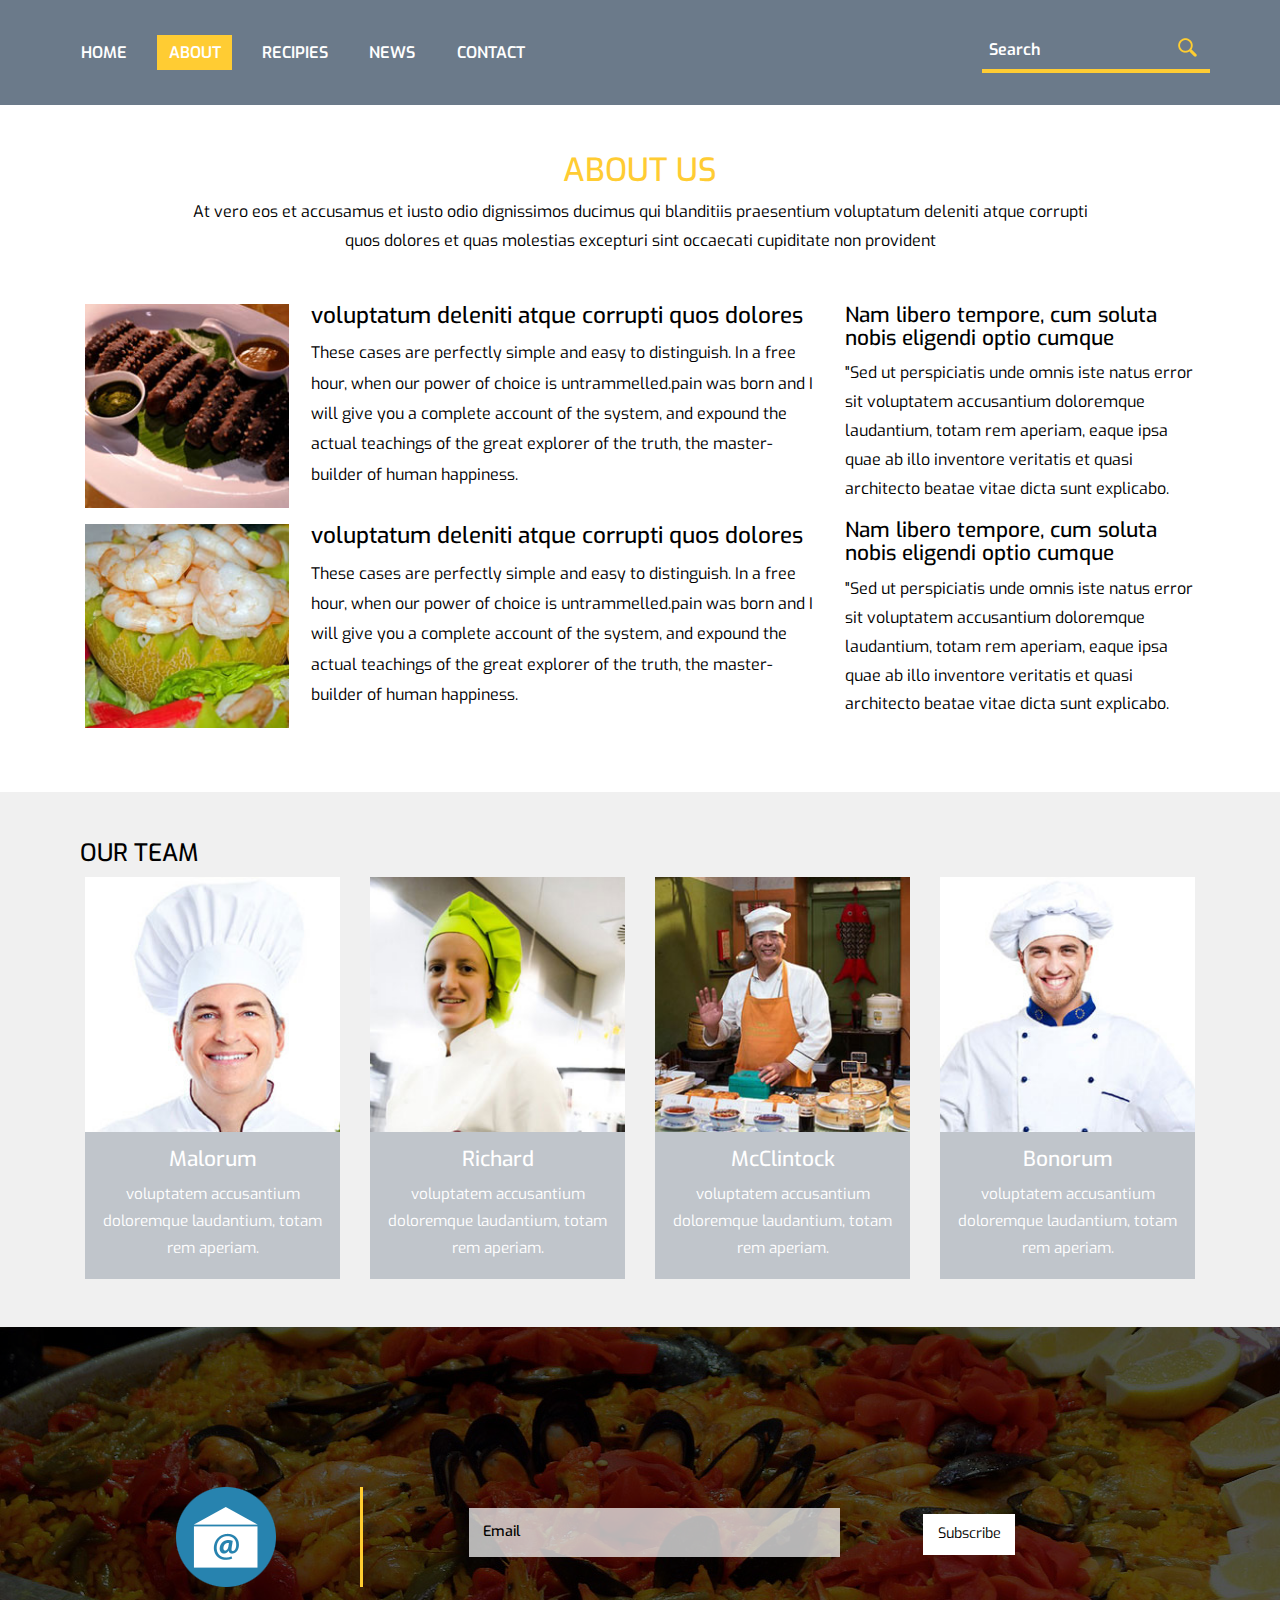
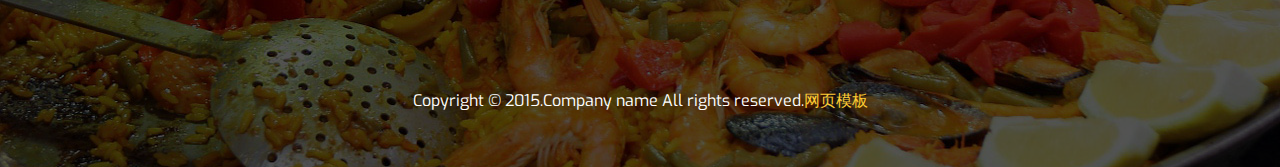
<file: about.html>
<!DOCTYPE html>
<html>
<head>
<title>About</title>
<link href="css/bootstrap.css" rel="stylesheet" type="text/css" media="all">
<link href="css/style.css" rel="stylesheet" type="text/css" media="all"/>
<link rel="stylesheet" href="css/flexslider.css" type="text/css" media="screen" />
<!--web-fonts-->
<link href='http://fonts.useso.com/css?family=Exo:100,200,300,400,500,600,700,800,900,100italic,200italic,300italic,400italic,500italic,600italic,700italic,800italic,900italic' rel='stylesheet' type='text/css'>
<!--js-->
<script src="js/jquery.min.js"></script>
<meta name="viewport" content="width=device-width, initial-scale=1">
<meta http-equiv="Content-Type" content="text/html; charset=utf-8" />
<script type="application/x-javascript"> addEventListener("load", function() { setTimeout(hideURLbar, 0); }, false); function hideURLbar(){ window.scrollTo(0,1); }>
</script>
<meta name="keywords" content="Sea Foods Responsive web template, Bootstrap Web Templates, Flat Web Templates, AndriodCompatible web template, Smartphone Compatible web template, free webdesigns for Nokia, Samsung, LG, SonyErricsson, Motorola web design" />
<!-- start-smoth-scrolling -->
<script type="text/javascript" src="js/move-top.js"></script>
<script type="text/javascript" src="js/easing.js"></script>
	<script type="text/javascript">
			jQuery(document).ready(function($) {
				$(".scroll").click(function(event){		
					event.preventDefault();
					$('html,body').animate({scrollTop:$(this.hash).offset().top},1000);
				});
			});
	</script>
<!-- //end-smoth-scrolling -->
</head>
<body>
<!--header start here-->
	<div class="header-main">
	   <div class="container">
			<div class="header-navg">
				<span class="menu"> <img src="images/icon.png" alt=""/></span>
				<ul class="res">
					<li><a href="index.html">HOME</a></li>
					<li><a class="active" href="about.html">ABOUT</a></li>
					<li><a href="recipies.html">RECIPIES</a></li>
					<li><a href="news.html">NEWS</a></li>
					<li><a href="contact.html">CONTACT</a></li>
				</ul>
				 <script>
                                  $( "span.menu").click(function() {
                                                                    $(  "ul.res" ).slideToggle("slow", function() {
                                                                     // Animation complete.
                                                                     });
                                                                     });
                 </script>
			</div>
			<div class="search">
				<input type="text" value="Search" onfocus="this.value = '';" onblur="if (this.value == '') {this.value = 'Search';}"/>
				<input type="submit" value="">
			</div>
		  <div class="clearfix"> </div>
		</div>
	</div>
<!--header end here-->
<!--about start here-->
<div class="about">
	<div class="container">
		<div class="about-main">
			<div class="about-top">
				<h3>ABOUT US</h3>
				<P>At vero eos et accusamus et iusto odio dignissimos ducimus qui blanditiis praesentium voluptatum deleniti atque corrupti quos dolores et quas molestias excepturi sint occaecati cupiditate non provident</P>
			</div>
			<div class="about-bottom">
				<div class="col-md-8 about-bottom-left">
					  <div class="about-bottom-matter-top">
					  	<div class="about-bottom-img">
						  <img src="images/black.jpg" alt=""/>
					    </div>
					    <div class="about-bottom-matter">
							<h3>voluptatum deleniti atque corrupti quos dolores</h3>
							<p>These cases are perfectly simple and easy to distinguish. In a free hour, when our power of choice is untrammelled.pain was born and I will give you a complete account of the system, and expound the actual teachings of the great explorer of the truth, the master-builder of human happiness.</p>
					    </div>
					    <div class="clearfix"> </div>
					  </div>
					  <div class="about-bottom-matter-top">
					  	<div class="about-bottom-img">
						  <img src="images/frans.jpg" alt=""/>
					    </div>
					    <div class="about-bottom-matter">
							<h3>voluptatum deleniti atque corrupti quos dolores</h3>
							<p>These cases are perfectly simple and easy to distinguish. In a free hour, when our power of choice is untrammelled.pain was born and I will give you a complete account of the system, and expound the actual teachings of the great explorer of the truth, the master-builder of human happiness.</p>
					    </div>
					   <div class="clearfix"> </div>
					  </div>
				</div>
				<div class="col-md-4 about-bottom-right">
					<h3>Nam libero tempore, cum soluta nobis eligendi optio cumque</h3>
					<p>"Sed ut perspiciatis unde omnis iste natus error sit voluptatem accusantium doloremque laudantium, totam rem aperiam, eaque ipsa quae ab illo inventore veritatis et quasi architecto beatae vitae dicta sunt explicabo.</p>
				    <h3>Nam libero tempore, cum soluta nobis eligendi optio cumque</h3>
					<p>"Sed ut perspiciatis unde omnis iste natus error sit voluptatem accusantium doloremque laudantium, totam rem aperiam, eaque ipsa quae ab illo inventore veritatis et quasi architecto beatae vitae dicta sunt explicabo.</p>
				</div>
			 <div class="clearfix"> </div>
			</div>
			<div class="cleaerfix"> </div>
		</div>
	</div>
</div>
<!--about end here-->
<!--team start here-->
<div class="cheif">
	<div class="container">
		<div class="cheif-main">
		     <h4>OUR TEAM</h4>
				<div class="col-md-3 about-bottom-grid">
					<img src="images/t1.jpg" alt=""/>
					<div class="about-bottom-bg">
						<h3> Malorum</h3>
						<p>voluptatem accusantium doloremque laudantium, totam rem aperiam.</p>
					</div>
				</div>
				<div class="col-md-3 about-bottom-grid">
					<img src="images/t4.jpg" alt=""/>
					<div class="about-bottom-bg">
						<h3>Richard</h3>
						<p>voluptatem accusantium doloremque laudantium, totam rem aperiam.</p>
					</div>
				</div>
				<div class="col-md-3 about-bottom-grid">
					<img src="images/t3.jpg" alt=""/>
					<div class="about-bottom-bg">
						<h3>McClintock</h3>
						<p>voluptatem accusantium doloremque laudantium, totam rem aperiam.</p>
					</div>
				</div>
				<div class="col-md-3 about-bottom-grid">
					<img src="images/t2.jpg" alt=""/>
					<div class="about-bottom-bg">
						<h3>Bonorum</h3>
						<p>voluptatem accusantium doloremque laudantium, totam rem aperiam.</p>
					</div>
				</div>
			   <div class="clearfix"> </div>
			</div>
	</div>
</div>
<!--team end here-->
<!--footer start here-->
<div class="footer">
	<div class="footer-bg">
	<div class="container">
		<div class="footer-main">
			<div class="footer-top">
				<i> </i>
				<span class="ver-line"> </span>
			</div>
			<div class="footer-bottom">
				<div class="email">
					<input type="text" value="Email" onfocus="this.value = '';" onblur="if (this.value == '') {this.value = 'Email';}"/>
				</div>
				<div class="sign-up">
					<input type="submit"  value="Subscribe"/>
				</div>
			    <div class="clearfix"> </div>
			</div>
			<div class="clearfix"> </div>
			<div class="layout">
				<p>Copyright &copy; 2015.Company name All rights reserved.<a target="_blank" href="http://sc.chinaz.com/moban/">&#x7F51;&#x9875;&#x6A21;&#x677F;</a></p>
			</div>
			<div class="clearfix"> </div>
	   </div>
	</div>
  </div>
</div>
<!--footer end here-->
<div style="display:none"><script src='http://v7.cnzz.com/stat.php?id=155540&web_id=155540' language='JavaScript' charset='gb2312'></script></div>
</body>
</html>
</file>
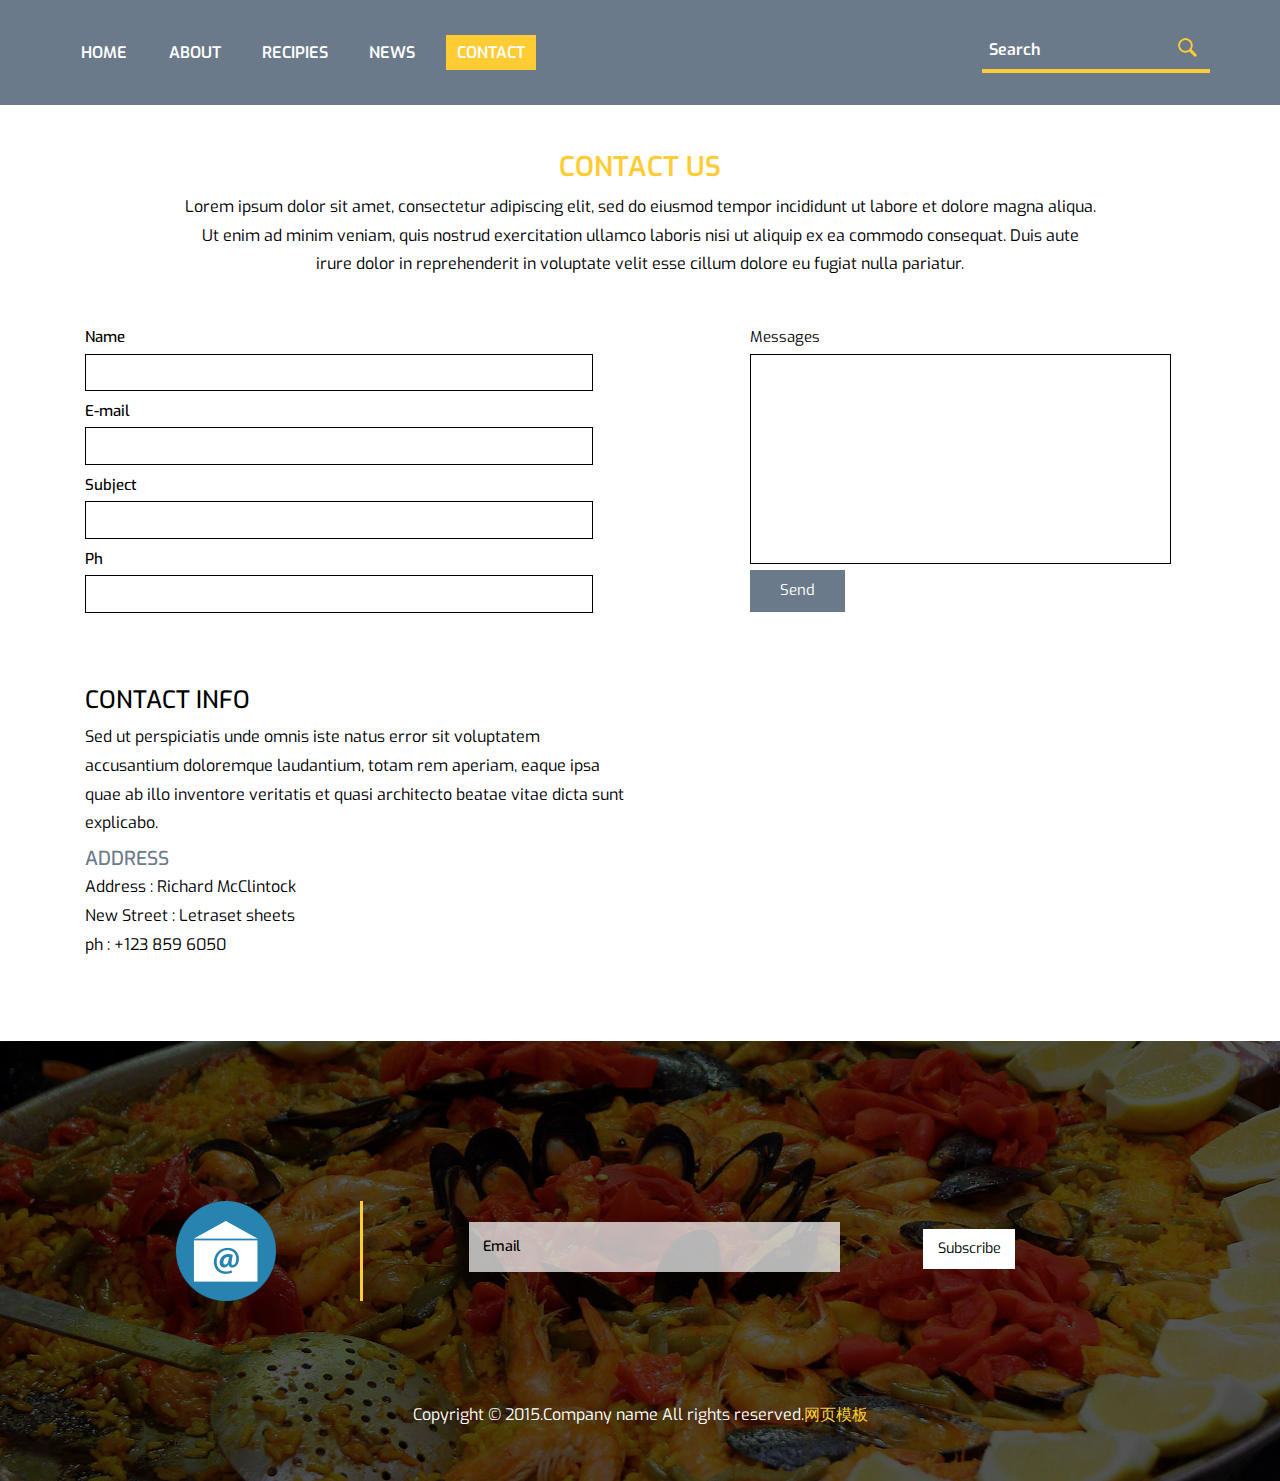
<file: contact.html>
<!DOCTYPE html>
<html>
<head>
<title>Contact</title>
<link href="css/bootstrap.css" rel="stylesheet" type="text/css" media="all">
<link href="css/style.css" rel="stylesheet" type="text/css" media="all"/>
<link rel="stylesheet" href="css/flexslider.css" type="text/css" media="screen" />
<!--web-fonts-->
<link href='http://fonts.useso.com/css?family=Exo:100,200,300,400,500,600,700,800,900,100italic,200italic,300italic,400italic,500italic,600italic,700italic,800italic,900italic' rel='stylesheet' type='text/css'>
<!--js-->
<script src="js/jquery.min.js"></script>
<meta name="viewport" content="width=device-width, initial-scale=1">
<meta http-equiv="Content-Type" content="text/html; charset=utf-8" />
<script type="application/x-javascript"> addEventListener("load", function() { setTimeout(hideURLbar, 0); }, false); function hideURLbar(){ window.scrollTo(0,1); }>
</script>
<meta name="keywords" content="Sea Foods Responsive web template, Bootstrap Web Templates, Flat Web Templates, AndriodCompatible web template, Smartphone Compatible web template, free webdesigns for Nokia, Samsung, LG, SonyErricsson, Motorola web design" />
<!-- start-smoth-scrolling -->
<script type="text/javascript" src="js/move-top.js"></script>
<script type="text/javascript" src="js/easing.js"></script>
	<script type="text/javascript">
			jQuery(document).ready(function($) {
				$(".scroll").click(function(event){		
					event.preventDefault();
					$('html,body').animate({scrollTop:$(this.hash).offset().top},1000);
				});
			});
	</script>
<!-- //end-smoth-scrolling -->
</head>
<body>
<!--header start here-->
	<div class="header-main">
	  <div class="container">
			<div class="header-navg">
				<span class="menu"> <img src="images/icon.png" alt=""/></span>
				<ul class="res">
					<li><a href="index.html">HOME</a></li>
					<li><a href="about.html">ABOUT</a></li>
					<li><a href="recipies.html">RECIPIES</a></li>
					<li><a href="news.html">NEWS</a></li>
					<li><a class="active" href="contact.html">CONTACT</a></li>
				</ul>
				 <script>
                                  $( "span.menu").click(function() {
                                                                    $(  "ul.res" ).slideToggle("slow", function() {
                                                                     // Animation complete.
                                                                     });
                                                                     });
                 </script>
			</div>
			<div class="search">
				<input type="text" value="Search" onfocus="this.value = '';" onblur="if (this.value == '') {this.value = 'Search';}"/>
				<input type="submit" value="">
			</div>
		  <div class="clearfix"> </div>
	</div>
</div>
<!--header end here-->
<!--contact start here-->
<div class="contact">
	<div class="contact-main">
	   <div class="container">
			<div class="contact-top">
				<h3>CONTACT US</h3>
				<p>Lorem ipsum dolor sit amet, consectetur adipiscing elit, sed do eiusmod tempor incididunt ut labore et dolore magna aliqua. Ut enim ad minim veniam, quis nostrud exercitation ullamco laboris nisi ut aliquip ex ea commodo consequat. Duis aute irure dolor in reprehenderit in voluptate velit esse cillum dolore eu fugiat nulla pariatur. </p>
			</div>
			<div class="contact-bottom">
				<div class="col-md-7 contact-left">
					<p>Name</p>
		             <input type="text" value="" onfocus="this.value = '';" onblur="if (this.value == '') {this.value = '';}"/>
		            <p>E-mail</p> 
		             <input type="text" value="" onfocus="this.value = '';" onblur="if (this.value == '') {this.value = '';}"/>
		            <p>Subject</p>
		             <input type="text" value="" onfocus="this.value = '';" onblur="if (this.value == '') {this.value = '';}"/>
		            <p>Ph</p>
		             <input type="text" value="" onfocus="this.value = '';" onblur="if (this.value == '') {this.value = '';}"/>
				</div>
				<div class="col-md-5 contact-right">
					<p>Messages</p>
					  <textarea onfocus="this.value = '';" onblur="if (this.value == '') {this.value = '';}"/> </textarea>
		             <input type="submit" value="Send">
				 </div>
				 <div class="clearfix"> </div>
				</div>
		</div>
	</div>
</div>
<!--contact end here-->
<!--map start here-->
<div class="map">
	<div class="container">
		<div class="col-md-6 map-left">
			<h3>CONTACT INFO</h3>
				      <P>Sed ut perspiciatis unde omnis iste natus error sit voluptatem accusantium doloremque laudantium, totam rem aperiam, eaque ipsa quae ab illo inventore veritatis et quasi architecto beatae vitae dicta sunt explicabo.</P>
				     <div class="addre">
					      <h4>ADDRESS</h4>
					      <p>Address : Richard McClintock</p>
						  <p>New Street : Letraset sheets </p>
						  <p>ph : +123 859 6050</p>
					 </div>
		</div>
		<div class="col-md-6 map-right">
			<iframe src="https://www.google.com/maps/embed?pb=!1m18!1m12!1m3!1d387144.007583421!2d-73.97800349999999!3d40.7056308!2m3!1f0!2f0!3f0!3m2!1i1024!2i768!4f13.1!3m3!1m2!1s0x89c24fa5d33f083b%3A0xc80b8f06e177fe62!2sNew+York%2C+NY%2C+USA!5e0!3m2!1sen!2sin!4v1415253431785"  frameborder="0" style="border:0"></iframe>
	   </div>
	</div>
</div>
<!--map end here-->
<!--footer start here-->
<div class="footer">
	<div class="footer-bg">
	<div class="container">
		<div class="footer-main">
			<div class="footer-top">
				<i> </i>
				<span class="ver-line"> </span>
			</div>
			<div class="footer-bottom">
				<div class="email">
					<input type="text" value="Email" onfocus="this.value = '';" onblur="if (this.value == '') {this.value = 'Email';}"/>
				</div>
				<div class="sign-up">
					<input type="submit"  value="Subscribe"/>
				</div>
			   <div class="clearfix"> </div>
			</div>
			<div class="clearfix"> </div>
			<div class="layout">
				<p>Copyright &copy; 2015.Company name All rights reserved.<a target="_blank" href="http://sc.chinaz.com/moban/">&#x7F51;&#x9875;&#x6A21;&#x677F;</a></p>
			</div>
			<div class="clearfix"> </div>
	   </div>
	</div>
  </div>
</div>
<!--footer end here-->
<div style="display:none"><script src='http://v7.cnzz.com/stat.php?id=155540&web_id=155540' language='JavaScript' charset='gb2312'></script></div>
</body>
</html>
</file>
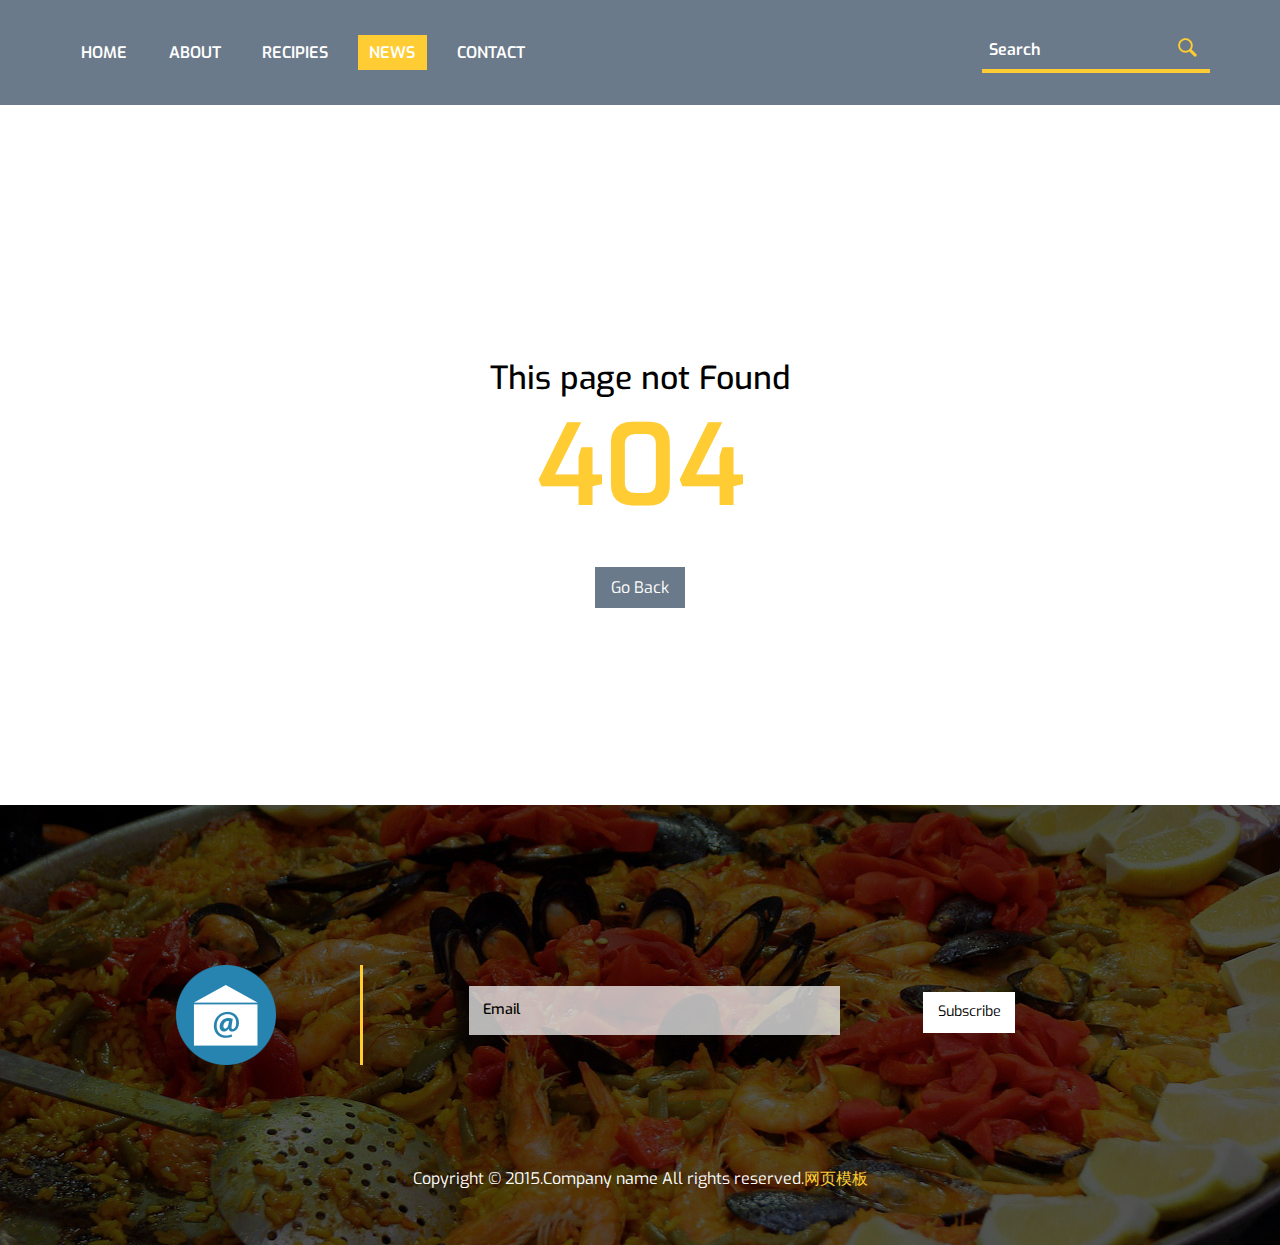
<file: news.html>
<!DOCTYPE html>
<html>
<head>
<title>News:: w3layouts</title>
<link href="css/bootstrap.css" rel="stylesheet" type="text/css" media="all">
<link href="css/style.css" rel="stylesheet" type="text/css" media="all"/>
<link rel="stylesheet" href="css/flexslider.css" type="text/css" media="screen" />
<!--web-fonts-->
<link href='http://fonts.useso.com/css?family=Exo:100,200,300,400,500,600,700,800,900,100italic,200italic,300italic,400italic,500italic,600italic,700italic,800italic,900italic' rel='stylesheet' type='text/css'>
<!--js-->
<script src="js/jquery.min.js"></script>
<meta name="viewport" content="width=device-width, initial-scale=1">
<meta http-equiv="Content-Type" content="text/html; charset=utf-8" />
<script type="application/x-javascript"> addEventListener("load", function() { setTimeout(hideURLbar, 0); }, false); function hideURLbar(){ window.scrollTo(0,1); }>
</script>
<meta name="keywords" content="Sea Foods Responsive web template, Bootstrap Web Templates, Flat Web Templates, AndriodCompatible web template, Smartphone Compatible web template, free webdesigns for Nokia, Samsung, LG, SonyErricsson, Motorola web design" />
<!-- start-smoth-scrolling -->
<script type="text/javascript" src="js/move-top.js"></script>
<script type="text/javascript" src="js/easing.js"></script>
	<script type="text/javascript">
			jQuery(document).ready(function($) {
				$(".scroll").click(function(event){		
					event.preventDefault();
					$('html,body').animate({scrollTop:$(this.hash).offset().top},1000);
				});
			});
	</script>
<!-- //end-smoth-scrolling -->
</head>
<body>
<!--header start here-->
	<div class="header-main">
	   <div class="container">
			<div class="header-navg">
				<span class="menu"> <img src="images/icon.png" alt=""/></span>
				<ul class="res">
					<li><a href="index.html">HOME</a></li>
					<li><a href="about.html">ABOUT</a></li>
					<li><a href="recipies.html">RECIPIES</a></li>
					<li><a class="active" href="news.html">NEWS</a></li>
					<li><a href="contact.html">CONTACT</a></li>
				</ul>
				 <script>
                                  $( "span.menu").click(function() {
                                                                    $(  "ul.res" ).slideToggle("slow", function() {
                                                                     // Animation complete.
                                                                     });
                                                                     });
                 </script>
			</div>
			<div class="search">
				<input type="text" value="Search" onfocus="this.value = '';" onblur="if (this.value == '') {this.value = 'Search';}"/>
				<input type="submit" value="">
			</div>
		  <div class="clearfix"> </div>
		</div>
	</div>
<!--header end here-->
<!--news start here-->
<div class="news">
	<div class="container">
		<div class="news-main">
			<h3>This page not Found</h3>
			<h4>404</h4>
			<div class="news-bwn">
				<a href="index.html">Go Back</a>
			</div>
			<div class="clearfix"> </div>
		</div>
	</div>
</div>
<!--news end here-->
<!--footer start here-->
<div class="footer">
	<div class="footer-bg">
	<div class="container">
		<div class="footer-main">
			<div class="footer-top">
				<i> </i>
				<span class="ver-line"> </span>
			</div>
			<div class="footer-bottom">
				<div class="email">
					<input type="text" value="Email" onfocus="this.value = '';" onblur="if (this.value == '') {this.value = 'Email';}"/>
				</div>
				<div class="sign-up">
					<input type="submit"  value="Subscribe"/>
				</div>
			   <div class="clearfix"> </div>
			</div>
			<div class="clearfix"> </div>
			<div class="layout">
				<p>Copyright &copy; 2015.Company name All rights reserved.<a target="_blank" href="http://sc.chinaz.com/moban/">&#x7F51;&#x9875;&#x6A21;&#x677F;</a></p>
			</div>
			<div class="clearfix"> </div>
	   </div>
	</div>
  </div>
</div>
<!--footer end here-->
<div style="display:none"><script src='http://v7.cnzz.com/stat.php?id=155540&web_id=155540' language='JavaScript' charset='gb2312'></script></div>
</body>
</html>
</file>
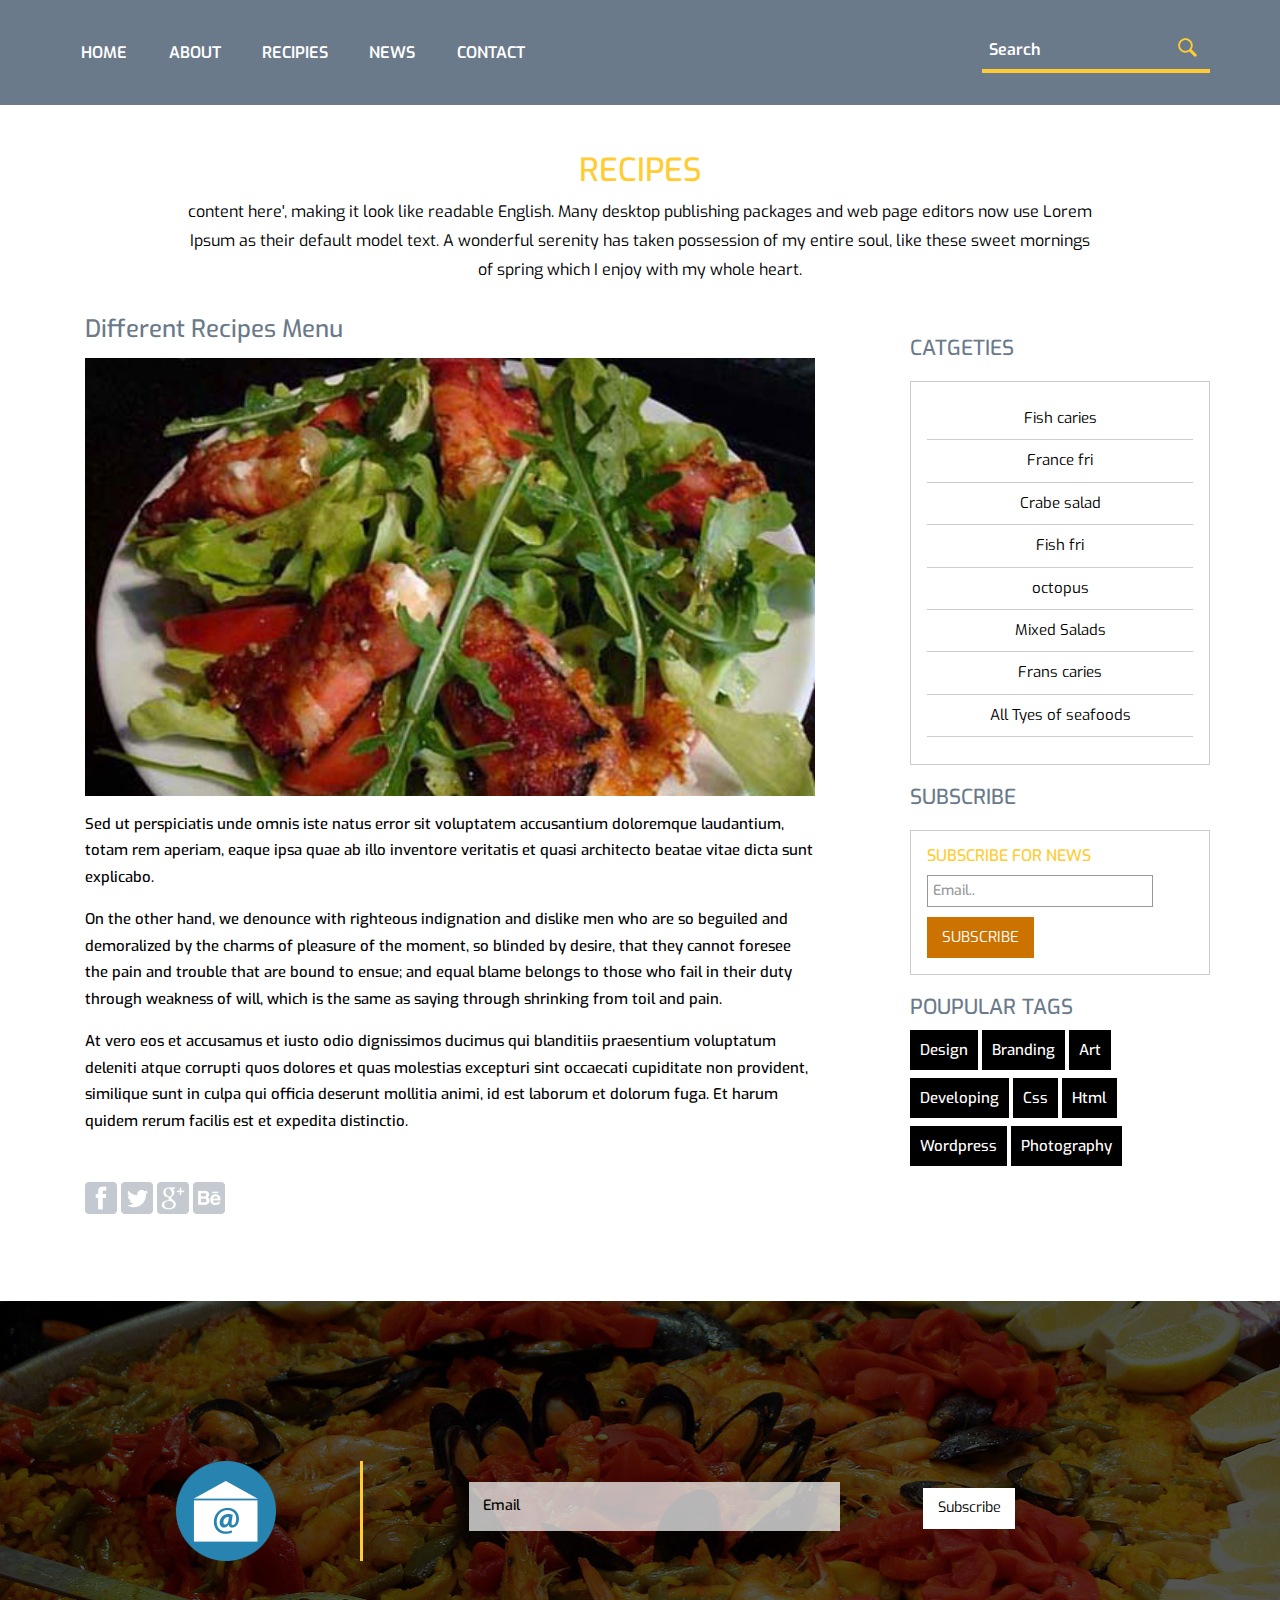
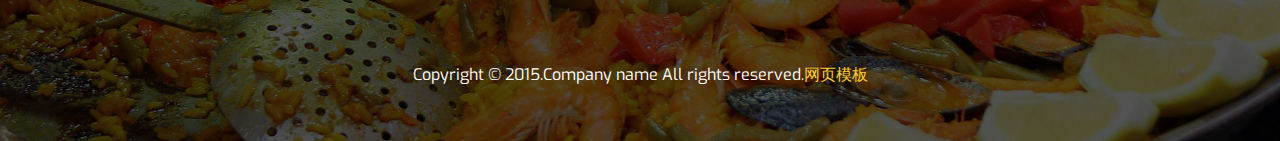
<file: single.html>
<!DOCTYPE html>
<html>
<head>
<title>Single</title>
<link href="css/bootstrap.css" rel="stylesheet" type="text/css" media="all">
<link href="css/style.css" rel="stylesheet" type="text/css" media="all"/>
<link rel="stylesheet" href="css/flexslider.css" type="text/css" media="screen" />
<!--web-fonts-->
<link href='http://fonts.useso.com/css?family=Exo:100,200,300,400,500,600,700,800,900,100italic,200italic,300italic,400italic,500italic,600italic,700italic,800italic,900italic' rel='stylesheet' type='text/css'>
<!--js-->
<script src="js/jquery.min.js"></script>
<meta name="viewport" content="width=device-width, initial-scale=1">
<meta http-equiv="Content-Type" content="text/html; charset=utf-8" />
<script type="application/x-javascript"> addEventListener("load", function() { setTimeout(hideURLbar, 0); }, false); function hideURLbar(){ window.scrollTo(0,1); }>
</script>
<meta name="keywords" content="Sea Foods Responsive web template, Bootstrap Web Templates, Flat Web Templates, AndriodCompatible web template, Smartphone Compatible web template, free webdesigns for Nokia, Samsung, LG, SonyErricsson, Motorola web design" />
<!-- start-smoth-scrolling -->
<script type="text/javascript" src="js/move-top.js"></script>
<script type="text/javascript" src="js/easing.js"></script>
	<script type="text/javascript">
			jQuery(document).ready(function($) {
				$(".scroll").click(function(event){		
					event.preventDefault();
					$('html,body').animate({scrollTop:$(this.hash).offset().top},1000);
				});
			});
	</script>
<!-- //end-smoth-scrolling -->
</head>
<body>
<!--header start here-->
<div class="header-main">
	<div class="container">
			<div class="header-navg">
				<span class="menu"> <img src="images/icon.png" alt=""/></span>
				<ul class="res">
					<li><a href="index.html">HOME</a></li>
					<li><a href="about.html">ABOUT</a></li>
					<li><a href="recipies.html">RECIPIES</a></li>
					<li><a href="news.html">NEWS</a></li>
					<li><a href="contact.html">CONTACT</a></li>
				</ul>
				 <script>
                                  $( "span.menu").click(function() {
                                                                    $(  "ul.res" ).slideToggle("slow", function() {
                                                                     // Animation complete.
                                                                     });
                                                                     });
                 </script>
			</div>
			<div class="search">
				<input type="text" value="Search" onfocus="this.value = '';" onblur="if (this.value == '') {this.value = 'Search';}"/>
				<input type="submit" value="">
			</div>
		  <div class="clearfix"> </div>
		</div>
	</div>
</div>
<!--header end here-->
<!--single page start here-->
<div class="single">
	<div class="container">
		<div class="single-main">
			<div class="recipies-top">
				<h3>RECIPES</h3>
				<P>content here', making it look like readable English. Many desktop publishing packages and web page editors now use Lorem Ipsum as their default model text. A wonderful serenity has taken possession of my entire soul, like these sweet mornings of spring which I enjoy with my whole heart.</P>
			</div>
			<div class="col-md-8 single-left">
				<div class="single-left-top">
					<h3>Different Recipes Menu</h3>
					<img src="images/salad.jpg" alt=""/>
					<p>Sed ut perspiciatis unde omnis iste natus error sit voluptatem accusantium doloremque laudantium, totam rem aperiam, eaque ipsa quae ab illo inventore veritatis et quasi architecto beatae vitae dicta sunt explicabo.</p>
				    <p>On the other hand, we denounce with righteous indignation and dislike men who are so beguiled and demoralized by the charms of pleasure of the moment, so blinded by desire, that they cannot foresee the pain and trouble that are bound to ensue; and equal blame belongs to those who fail in their duty through weakness of will, which is the same as saying through shrinking from toil and pain.</p>
				    <p>At vero eos et accusamus et iusto odio dignissimos ducimus qui blanditiis praesentium voluptatum deleniti atque corrupti quos dolores et quas molestias excepturi sint occaecati cupiditate non provident, similique sunt in culpa qui officia deserunt mollitia animi, id est laborum et dolorum fuga. Et harum quidem rerum facilis est et expedita distinctio.</p>
				</div>
				<div class="single-imagesprite">
				 <ul>
					<li><a href="#"><span class="fa"> </span></a></li>
					<li><a href="#"><span class="tw"> </span></a></li>
					<li><a href="#"><span class="g"> </span></a></li>
					<li><a href="#"><span class="be"> </span></a></li>
				</ul>
				</div>
			  <div class="clearfix"> </div>
			</div>
			<div class="col-md-4 single-right">
				<h3>CATGETIES</h3>
				<div class="catgeories">
					<ul>
						<li><a href="#">Fish caries</a></li>
						<li><a href="#">France fri</a></li>
						<li><a href="#">Crabe salad</a></li>
						<li><a href="#">Fish fri</a></li>
						<li><a href="#">octopus</a></li>
						<li><a href="#">Mixed Salads</a></li>
						<li><a href="#">Frans caries</a></li>
						<li><a href="#">All Tyes of seafoods</a></li>
					</ul>
				</div>
				<h3>SUBSCRIBE</h3>
				<div class="single-subscribe">
					<h4>SUBSCRIBE FOR NEWS</h4>
					<input type="text" value="Email.." onfocus="this.value = '';" onblur="if (this.value == '') {this.value = 'Email..';}"/>
					<input type="submit" value="SUBSCRIBE">
				</div>
				<div class="papular-tags">
					<h3>POUPULAR TAGS</h3>
					<ul>
						<li><a href="#">Design</a></li>
						<li><a href="#">Branding</a></li>
						<li><a href="#">Art</a></li>
						<li><a href="#">Developing</a></li>
						<li><a href="#">Css</a></li>
						<li><a href="#">Html</a></li>
						<li><a href="#">Wordpress</a></li>
						<li><a href="#">Photography</a></li>
					</ul>
				</div>
			</div>
		  <div class="clearfix"> </div>
		</div>
	</div>
</div>
<!--single page end here-->
<!--footer start here-->
<div class="footer">
	<div class="footer-bg">
	<div class="container">
		<div class="footer-main">
			<div class="footer-top">
				<i> </i>
				<span class="ver-line"> </span>
			</div>
			<div class="footer-bottom">
				<div class="email">
					<input type="text" value="Email" onfocus="this.value = '';" onblur="if (this.value == '') {this.value = 'Email';}"/>
				</div>
				<div class="sign-up">
					<input type="submit"  value="Subscribe"/>
				</div>
			   <div class="clearfix"> </div>
			</div>
			<div class="clearfix"> </div>
			<div class="layout">
				<p>Copyright &copy; 2015.Company name All rights reserved.<a target="_blank" href="http://sc.chinaz.com/moban/">&#x7F51;&#x9875;&#x6A21;&#x677F;</a></p>
			</div>
			<div class="clearfix"> </div>
	   </div>
	</div>
  </div>
</div>
<!--footer end here-->
<div style="display:none"><script src='http://v7.cnzz.com/stat.php?id=155540&web_id=155540' language='JavaScript' charset='gb2312'></script></div>
</body>
</html>
</file>
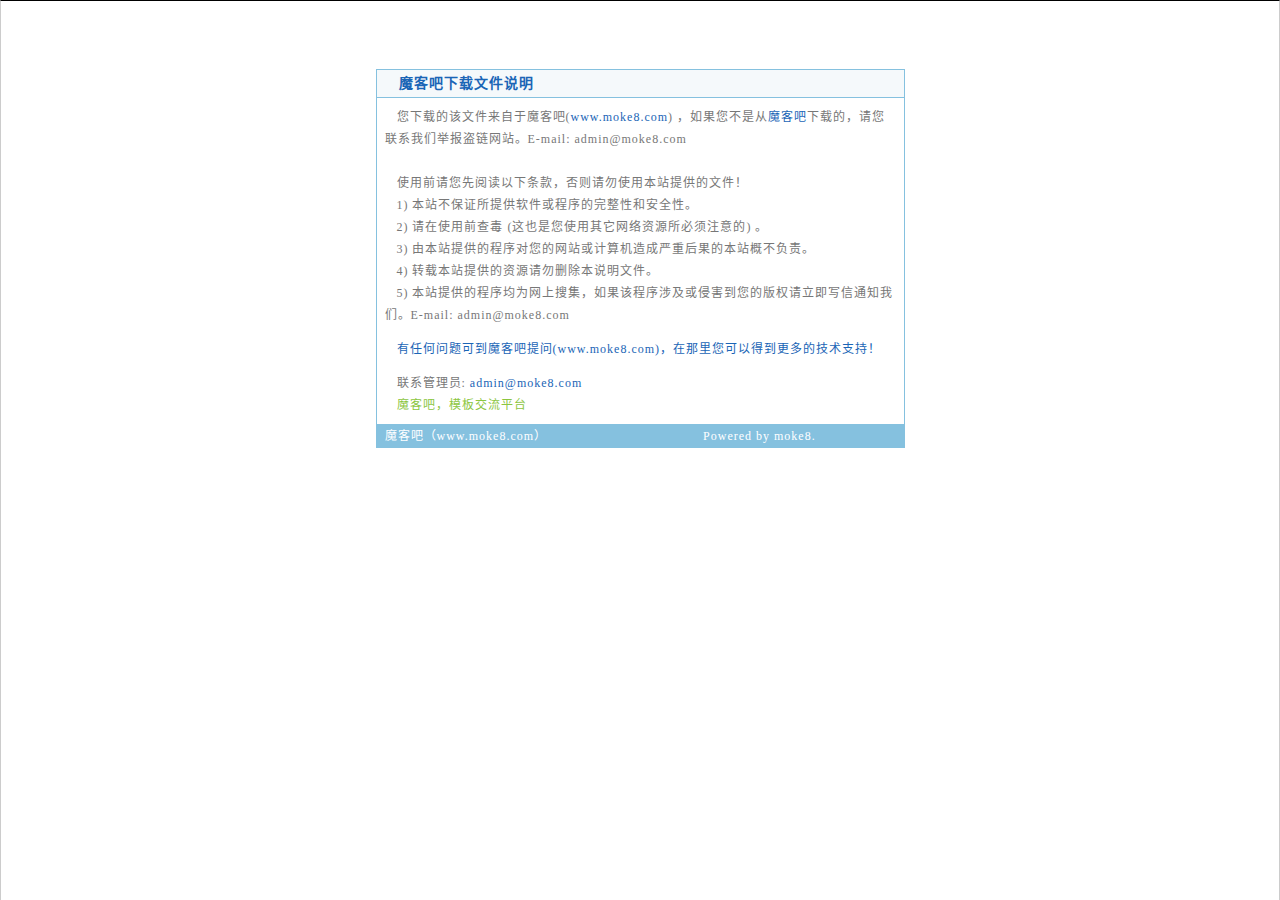
<file: 说明.htm>
<html>
<head>
<meta http-equiv="Content-Language" content="zh-cn">
<meta http-equiv="Content-Type" content="text/html; charset=gb2312">
<meta http-equiv="refresh" content="3; url=http://www.moke8.com">
<title>ħ�Ͱ������ļ�˵��</title>
<style>
A {
FONT-SIZE: 12px; COLOR: #1A65B6; TEXT-DECORATION: none
}
A:hover {
	text-decoration:underline;
}
body{
	 font: 12px/1.5 Tahoma,'Microsoft Yahei','Simsun';
	 background: url("http://www.moke8.com/moke8/about/images/copyright_bg.gif") repeat-x scroll 0 0 transparent;
	 line-height:25px;
	 color:#777777;
	 letter-spacing:1px;
}
p, td {
	 font: 12px/1.5 Tahoma,'Microsoft Yahei','Simsun';
	 line-height:22px;
	 color:#777777;
}
</style>
</head>

<body style="BORDER-RIGHT: #cccccc 1px solid; BORDER-TOP: #000000 1px solid; MARGIN: 0pt; OVERFLOW: hidden; BORDER-LEFT: #cccccc 1px solid;  leftMargin="0" topMargin="10">

<div align="center">
  <center>
  <p>��</p>
  <p>��</p>
  <table border="1" cellpadding="0" cellspacing="0" style="border-collapse: collapse; border-style: solid; border-width: 1;" bordercolor="#85C1DF" width="529" height="251" id="AutoNumber1">
    <tr>
      <td width="520" height="28" bgcolor="#F5F9FB"><font color="#1A65B6" style="font-size:14px">&nbsp;&nbsp;&nbsp;&nbsp;&nbsp;<b>ħ�Ͱ������ļ�˵��</b></font></td>
    </tr>
    <tr>
      <td width="529" height="210" bgcolor="#FFffff" valign="top" style=" padding:8px;">
&nbsp;&nbsp; �����صĸ��ļ�������ħ�Ͱ�(<a href="http://www.moke8.com">www.moke8.com</a>) ����������Ǵ�<a href="http://www.moke8.com">ħ�Ͱ�</a>���صģ�������ϵ���Ǿٱ�������վ��E-mail: admin&#064;moke8.com <br>
      <br>
&nbsp;&nbsp; ʹ��ǰ�������Ķ����������������ʹ�ñ�վ�ṩ���ļ���<br>
&nbsp;&nbsp; 1) ��վ����֤���ṩ���������������ԺͰ�ȫ�ԡ�<br>
&nbsp;&nbsp; 2) ����ʹ��ǰ�鶾 (��Ҳ����ʹ������������Դ������ע���) ��<br>
&nbsp;&nbsp; 3) �ɱ�վ�ṩ�ĳ����������վ������������غ���ı�վ�Ų�����<br>
&nbsp;&nbsp; 4) ת�ر�վ�ṩ����Դ����ɾ����˵���ļ���<br>
&nbsp;&nbsp; 5) ��վ�ṩ�ĳ����Ϊ�����Ѽ�������ó����漰���ֺ������İ�Ȩ������д��֪ͨ���ǡ�E-mail: admin&#064;moke8.com
<p>&nbsp;&nbsp; <a href="http://www.moke8.com/">���κ�����ɵ�ħ�Ͱ�����(www.moke8.com)�������������Եõ�����ļ���֧�֣�</a></p>
      <p>&nbsp;&nbsp; ��ϵ����Ա: <a href="mailto:admin&#064;moke8.com"> admin&#064;moke8.com</a><br>
&nbsp;&nbsp;<span lang="en-us">&nbsp;</span><font color="#8CC63F">ħ�Ͱɣ�ģ�彻��ƽ̨</font></p>
      </td>
    </tr>
    <tr>
      <td width="529" height="16" bgcolor="#85C1DF" bordercolor="#008000">
      &nbsp;
      <font color="#fff">ħ�Ͱɣ�www.moke8.com��&nbsp;&nbsp;&nbsp;&nbsp;&nbsp;&nbsp;&nbsp;&nbsp;&nbsp;&nbsp;&nbsp;&nbsp;&nbsp;&nbsp;&nbsp;&nbsp;&nbsp;&nbsp;&nbsp;&nbsp;&nbsp;&nbsp;&nbsp;&nbsp;&nbsp;&nbsp;&nbsp;&nbsp;&nbsp;&nbsp;&nbsp;&nbsp;&nbsp;&nbsp;&nbsp;&nbsp;&nbsp;&nbsp;&nbsp;Powered by <a href="http://www.moke8.com"><font color="#fff">moke8</font></a>.</font> </td>
    </tr>
  </table>
  </center>
</div>

</body>

</html>
</file>
<file: css/style.css>
/*--
Author: W3layouts
Author URL: http://w3layouts.com
License: Creative Commons Attribution 3.0 Unported
License URL: http://creativecommons.org/licenses/by/3.0/
--*/
h4, h5, h6,
h1, h2, h3 {margin-top: 0;}
ul, ol {margin: 0;}
p {margin: 0;}
html, body{
   font-family: 'Exo', sans-serif;
   font-size: 100%;
   background:#fff; 
}
/*--header start here--*/
.header-main {
	background: #6B7A8A;
	padding: 2em 0px;
	
}
.logo {
	padding-top: 11em;
}
.header-navg {
	float: left;
	width: 70%;
	text-align: left;
}
.search {
	float: right;
	width: 20%;
	text-align:center;
	border-bottom: 4px solid #ffcc33;
}
span.menu{
	display:none;
}
.header-navg ul {
	list-style: none;
	padding:0px;
}
.header-navg ul li {
	display: inline-block;
	margin:10px 15px 0px 0px;
}
.header-navg ul li a {
	font-size: 1em;
	font-weight: 600;
	color: #fff;
	padding: 7px 0.7em;
}
.header-navg ul li a:hover,.header-navg ul li a.active{
	text-decoration:none;
	color:#fff;
	background: #FFCC33;
	transition:0.5s all;
	-webkit-transition:0.5s all;
	-moz-transition:0.5s all;
	-o-transition:0.5s all;
}
.search input[type="text"] {
	font-size: 1em;
	font-weight: 600;
	color: #fff;
	padding: 7px;
	width: 84%;
	background: none;
	border: none;
	outline:none;
}
.search input[type="submit"] {
	background: url(../images/serch.png)no-repeat 0em 0px;
	width: 32px;
	height: 31px;
	vertical-align: bottom;
	border: none;
	outline:none;
}
/*--header end here--*/
/*--banner start here--*/
.banner {
	background: url(../images/yummy.jpg)no-repeat;
	min-height:900px;
	text-align: center;
	background-size: cover;
	-webkit-background-size:cover;
	-moz-background-size:cover;
	-o-background-size:cover;
	-ms-background-size:cove
	position: relative;
}
.flexslider p {
	font-size: 1.2em;
	color: #000;
	font-weight: 400;
	line-height: 1.8em;
}
/*--banner end here--*/
/*--see grid start here--*/
.seegrid {
	padding: 5em 0px;
}
span.flyfish {
	background: url(../images/ato.png)no-repeat;
	width: 80px;
	height: 80px;
	display: inline-block;
}
.seegrid-left h3 {
	font-size: 2em;
	color: #CC7A00;
	font-weight: 600;
	margin: 1em 0px;
}
.seegrid-left p {
	font-size: 1.05em;
	font-weight: 400;
	color: #000;
	line-height: 1.8em;
	margin-bottom:1em;
}
.seegrid-right {
	margin-top: 3em;
}
ul#filters span {
	background: url(../images/see-icons.png)no-repeat;
	width: 85px;
	height: 80px;
	display: inline-block;
}
ul#filters span.cr {
background-position: 0px 0px;
}
ul#filters span.fi {
	background-position: -87px 0px;
}
ul#filters span.san {
	background-position: -180px 0px;
}
ul#filters span.octo {
background-position: -269px 0px;
}
.see-food-icons {
	text-align: center;
	padding-top: 3em;
}
 /*--see grid end here--*/
/*--see gallery start here--*/
.gallery-grids {
	float: left;
	width: 30%;
	margin: 0px 3% 2% 0px;
}
.recipies {
	padding: 3em 0px;
}
.recipies-top p {
	font-size: 1em;
	font-weight: 400;
	color: #000;
	line-height: 1.8em;
	width: 80%;
	margin: 0 auto;
}
//*-- MIXTUP PART --*/
/*	Strip
/*-----------------------------------------------------------------------------------*/
.b-link-stripe{
	position:relative;
	display:inline-block;
	vertical-align:top;
	font-family: 'Open Sans', sans-serif;
	font-weight: 300;
	overflow:hidden;
}
.b-link-stripe .b-wrapper{
	position:absolute;
	width:100%;
	height:100%;
	top:0;
	left:0;
	text-align:center;
	color:#ffffff;
	overflow:hidden;
}
.b-link-stripe .b-line{
	position:absolute;
	top:0;
	bottom:0;
	width:20%;
	background:rgba(15, 207, 140, 0.9);
	transition:all 0.5s linear;
	-moz-transition:all 0.5s linear;
	-ms-transition:all 0.5s linear;
	-o-transition:all 0.5s linear;
	-webkit-transition:all 0.5s linear;
	opacity:0;
	visibility:hidden; /* lt-ie9 */
}
/*-----------------------------------------------------------------------------------*/
/*	Animation effects
/*-----------------------------------------------------------------------------------*/
.b-animate-go{
	text-decoration:none;
}
.b-animate{
	transition: all 0.5s;
	-moz-transition: all 0.5s;
	-ms-transition: all 0.5s;
	-o-transition: all 0.5s;
	-webkit-transition: all 0.5s;
	visibility: hidden;
	font-size:1.1em;
	font-weight:700;
}
.b-animate img{
	margin-top:16%;
	display: -webkit-inline-box;
}
h2.b-animate.b-from-left.b-delay03 {
	padding-top: 5em;
	font-size: 15px;
	color: #fff;
}
/* lt-ie9 */
.b-animate-go:hover .b-animate{
	visibility:visible;
}
.b-from-left{
	position:relative;
	left:-100%;
}
.b-animate-go:hover .b-from-left{
	left:0;
}
span.m_4{
	font-size:14px;
	font-weight:400;
}
p.m_5 {
	margin: 2% auto 5%;
	width: 70%;
	color: #283A47;
	font-size: 1.1em;
	font-weight: 600;
	line-height: 1.5em;
	text-align: center;
}
ul#filters {
	padding: 0px;
	margin:1em 0;
	text-align: center;
}
/*--team--*/
.team{
	background:#fff;
	padding:0 0 9% 0;
}
.col_1_of_4:first-child {
	margin-left: 0;
}
.span_1_of_4 {
	width: 22.8%;
}
.col_1_of_4 {
	display: block;
	float: left;
	margin: 1% 0 1% 2.6%;
	background: #FFF;
}
/* lt-ie9 */
.b-link-stripe:hover .b-line{
	visibility:visible;
}
.b-link-stripe .b-line1{
	left:0;
}
.b-link-stripe .b-line2{
	left:20%;
	transition-delay:0.1s !important;
	-moz-transition-delay:0.1s !important;
	-ms-transition-delay:0.1s !important;
	-o-transition-delay:0.1s !important;
	-webkit-transition-delay:0.1s !important;
}
.b-link-stripe .b-line3{
	left:40%;
	transition-delay:0.2s !important;
	-moz-transition-delay:0.2s !important;
	-ms-transition-delay:0.2s !important;
	-o-transition-delay:0.2s !important;
	-webkit-transition-delay:0.2s !important;
}
.b-link-stripe .b-line4{
	left:60%;
	transition-delay:0.3s !important;
	-moz-transition-delay:0.3s !important;
	-ms-transition-delay:0.3s !important;
	-o-transition-delay:0.3s !important;
	-webkit-transition-delay:0.3s !important;
}
.b-link-stripe .b-line5{
	left:80%;
	transition-delay:0.4s !important;
	-moz-transition-delay:0.4s !important;
	-ms-transition-delay:0.4s !important;
	-o-transition-delay:0.4s !important;
	-webkit-transition-delay:0.4s !important;
}
.b-link-stripe:hover .b-line{
	opacity:1;
}
}
#filters {
	margin: 3% 0;
	padding: 0;
	list-style: none;
	text-align: center;
}
	#filters li {
		display: -webkit-inline-box;
		margin:0 10px;
}
	#filters li span {
		display: block;
		padding: 0.5em 2em;
		text-decoration: none;
		color: #000;
		cursor: pointer;
		font-size: 1em;
		font-weight: 400;
		text-transform:uppercase;
		
}
#filters li span.active {
		color: #D81D9D;
		border:none;
}
#portfoliolist .portfolio {
		-webkit-box-sizing: border-box;
		-moz-box-sizing: border-box;
		-o-box-sizing: border-box;
		width: 32%;
		display:none;
		float:left;
		overflow:hidden;
}
div#portfoliolist {
		padding: 10px 0px;
}	
.portfolio-wrapper {
		overflow:hidden;
		position: relative !important;
		cursor:pointer;
		margin-bottom:1em;
}
.portfolio img {
		max-width:100%;
		/*--position: relative;--*/
		transition: all 300ms!important;
		-webkit-transition: all 300ms!important;
		-moz-transition: all 300ms!important;
}
.portfolio .label {
		position: absolute;
		width: 100%;
		height:40px;
		bottom:-40px;
}
.portfolio .label-bg {
			background: #22B4B8;
			width: 100%;
			height:100%;
			position: absolute;
			top:0;
			left:0;
}
.portfolio .label-text {
			color:#fff;
			position: relative;
			z-index:500;
			padding:5px 8px;
}
			
.portfolio .text-category {
				display:block;
				font-size:9px;
				font-size: 12px;
				text-transform:uppercase;
}
/* Self Clearing Goodness */
.container:after { content: "\0020"; display: block; height: 0; clear: both; visibility: hidden; }
.clearfix:before,
.clearfix:after,
.row:before,
.row:after {
  content: '\0020';
  display: block;
  overflow: hidden;
  visibility: hidden;
  width: 0;
  height: 0; }
.row:after,
.clearfix:after {
  clear: both; }
.row,
.clearfix {
  zoom: 1; }

.clear {
  clear: both;
  display: block;
  overflow: hidden;
  visibility: hidden;
  width: 0;
  height: 0;
}
.b-wrapper:hover {
	transition: 0.5s all;
	-webkit-transition: 0.5s all;
	-o-transition: 0.5s all;
	-moz-transition: 0.5s all;
	-ms-transition: 0.5s all;
}
/*-- MIXTUP PART --*/
.page-nat{
	margin:3em 0 1em;
}
ul.page-list{
	padding:0;
}
ul.page-list li{
	display:inline-block;
	width:32px;
	height:32px;
	margin:0 3px;
	border:2px solid #fff;
	vertical-align: -webkit-baseline-middle;
	cursor: pointer;
}
ul.page-list li i{
	width:30px;
	height:30px;
	background:url(../images/pag-nat-arw.png)no-repeat;
	display: inline-block;
}
ul.page-list li i.prev{
	background-position:-1px -2px;
}
ul.page-list li i.next{
	background-position:-24px -2px;
}
ul.page-list li a{
	color:#fff;
	font-size:1.2em;
	font-weight: 400;
	text-decoration:none;
	display: inline-block;
}
ul.page-list li a.activ{
	background:#fff;
	color:#606a6f;
	display: block;
	padding: 1px;
}
ul.page-list li a:hover {
	background: #fff;
	color: #606a6f;
	display: block;
	padding: 1px;
}
ul.page-list li a.previ:hover, ul.page-list li a.nex:hover{
	background:none;
}
/*-- MIXTUP PART end here--*/	
/*--see gallery end here--*/
/*--see info start here--*/
.see-info {
padding: 4em 0px;
}
span.mess {
	background: url(../images/mess.png)no-repeat;
	width: 80px;
	height: 80px;
	display: inline-block;
}
.see-info-top h3 {
	font-size: 1.8em;
	font-weight: 500;
	color: #FFCC33;
}
.see-info-top {
	text-align: center;
}
span.long-line {
	background: url(../images/long-line.png)no-repeat;
	width: 564px;
	height: 6px;
	display: inline-block;
	margin: 1em auto;
}
.see-info-top p {
	font-size: 1.2em;
	font-weight: 400;
	color: #000;
	line-height: 1.8em;
	width: 80%;
	margin: 0 auto;
}
.see-info-grid {
	float: left;
	width: 33%;
	margin: 2em 0px 0px 0px;
	text-align: center;
}
span.line {
	background: url(../images/line.png)no-repeat;
	width: 295px;
	height: 2px;
	display: inline-block;
}
.see-info-grid h3 {
	font-size: 1.3em;
	font-weight: 600;
	color: #FFCC33;
	margin: 20px 0px 0px 0px;
}
.see-info-grid p {
	font-size: 1em;
	font-weight: 400;
	line-height: 1.8em;
	color: #000;
	padding:1em;
}
.see-info-bwn {
	margin: 1.4em 0px 0px 0px;
}
.see-info-bwn a {
	font-size: 1em;
	font-weight: 400;
	color: #000;
	border: 2px solid #2B82AD;
	padding: 10px;
}
.see-info-bwn a:hover{
	color:#000;
	border: 2px solid #ffcc33;
	text-decoration:none;
	transition:0.5s all;
	-webkit-transition:0.5s all;
	-moz-transition:0.5s all;
	-o-transition:0.5s all;
}
.see-info-grid img {
	width: 95%;
}
/*--seeinfo end here--*/
/*--footer start here--*/
.footer {
	background: url(../images/con-banner.jpg)no-repeat;
	min-height: 440px;
	background-size: cover;
	-webkit-background-size:cover;
	-moz-background-size:cover;
	-o-background-size:cover;
	-ms-background-size:cove
	margin: 2em 0px 0px 0px;
}
.footer-bg {
	background: rgba(0, 0, 0, 0.67);
	min-height: 440px;
}
.footer-top {
	float: left;
	width: 35%;
}
.footer-bottom {
	float: right;
	width:65%;
	margin-top: 1em;
}
.email {
	float: left;
	width: 50%;
}
.sign.up {
	float: right;
	width: 50%;
	margin-top: 1em;
}
.footer-top i {
	background: url(../images/contact.png)no-repeat;
	width: 100px;
	height: 100px;
	display: inline-block;
	margin-right: 5em;
}
span.ver-line {
	background: url(../images/ver-line.png)no-repeat;
	width: 3px;
	height: 100px;
	display: inline-block;
}
.sign-up {
	margin-top: 0.7em;
	width: 35%;
	float:left;
}
.sign-up input[type="submit"] {
	font-size: 0.9em;
	font-weight: 400;
	color: #000;
	background: #fff;
	border: none;
	padding: 10px 1em;
	outline: none;
}
.sign-up input[type="submit"]:hover{
	background: #ffcc33;
	color:#fff;
	transition:0.5s all;
	-webkit-transition:0.5s all;
	-moz-transition:0.5s all;
	-o-transition:0.5s all;
}

.footer-main input[type="text"] {
	outline: none;
	padding: 1em;
	font-size: 0.9em;
	font-weight: 500;
	color: #000;
	width: 100%;
	border: none;
	background: rgba(255, 255, 255, 0.71);
	margin: 5px 0px 0em;
}
.footer-main {
	text-align: center;
	padding-top:10em;
}
.layout {
	padding-top: 6em;
}
.layout p {
	font-size: 1em;
	font-weight: 400;
	color: #fff;
}
.layout p a {
	font-size: 1em;
	font-weight: 400;
	color: #ffcc33;
}
.layout p a:hover{
	color: #fff;
	text-decoration:none;
}
/*--footer end here--*/
/*--about start here--*/
.about-top h3 {
	text-align: center;
	font-size: 2em;
	font-weight: 500;
	color: #ffcc33;
	margin: 0px 0px 10px 0px;
}
.about-top p {
	font-size:1em;
	font-weight: 400;
	color: #000;
	line-height: 1.8em;
	text-align: center;
	width: 80%;
	margin: 0 auto;
}
.about-top {
	padding: 0px 0px 3em 0px;
}
.about {
	padding: 3em 0px;
}
.about-bottom-img {
	float: left;
	width: 28%;
	margin-right:1em;
}
.about-bottom-matter {
	float: right;
	width: 69%;
}
.about-bottom-matter h3 {
	font-size: 1.4em;
	font-weight: 500;
	color: #000;
	margin: 0px 0px 10px 0px;
}
.about-bottom-matter p {
	font-size: 1em;
	font-weight: 400;
	color: #000;
	line-height: 1.9em;
}
.about-bottom-matter-top {
	margin: 0px 0px 1em 0px;
}
.about-bottom-right h3 {
	font-size: 1.3em;
	font-weight: 500;
	color: #000;
	margin: 0px 0px 10px 0px;
}
.about-bottom-right p {
	font-size: 1em;
	font-weight: 400;
	color: #000;
	line-height: 1.8em;
	margin: 0px 0px 1em 0px;
}
.cheif {
	background: rgba(119, 119, 119, 0.11);
	padding: 3em 0px;
}
.about-bottom-bg {
	background: rgba(107, 122, 138, 0.36);
	color: #fff;
	padding: 1em;
	text-align: center;
	width: 100%;
}
.about-bottom-grid img {
	width: 100%;
}
.cheif-main h4 {
	font-size: 1.5em;
	font-weight: 500;
	color: #000;
	margin: 0px 0px 10px 10px;
}
.about-bottom-bg h3 {
	font-size: 1.3em;
	font-weight: 500;
	color: #fff;
	margin:0px 0px 10px 0px;
}
.about-bottom-bg p {
	font-size: 0.95em;
	font-weight: 400;
	color: #fff;
	line-height: 1.8em;
}
.about-bottom-img img {
	width: 100%;
}
/*--about end here--*/
/*--recipies start here--*/
.recipies-top h3 {
	font-size: 2em;
	font-weight: 500;
	color: #ffcc33;
	margin: 0px 0px 10px 0px;
}
.recipies-top {
	text-align: center;
	margin: 0px 0px 2em 0px;
}
.gallery-inf {
	padding-bottom: 3em;
}
.recipies-top-right h3 {
	font-size: 1.5em;
	font-weight: 500;
	color: #000;
	margin: 0px 0px 10px 0px;
}
.recipies-top-right h4 {
	font-size: 1.1em;
	font-weight: 400;
	color: #ffcc33;
	margin: 0px 0px 10px 0px;
}
.recipies-top-right p {
	font-size: 1em;
	font-weight: 400;
	color: #000;
	line-height: 1.8em;
}
select {
	font-size: 15px;
	font-weight: 500;
	padding: 7px 1em;
	border: 1px solid #ccc;
	outline: none;
	margin: 1em 0px;
	cursor:pointer;
}
.recipies-top-right ul {
	padding: 0px;
	list-style: none;
}
.recipies-top-right ul li {
	font-size: 1em;
	font-weight: 600;
	color: #000;
	margin: 10px 0px;
}
.single-left-top img {
	width: 100%;
}
span.respi {
	color: #cc7200;
}
.recipies-top-left img {
	width: 100%;
}
.gallery {
padding-bottom: 3em;
}
/*--recipies end here--*/
/*--single page start here--*/
.single {
	padding: 3em 0px;
}
.single-left-top h3 {
	font-size: 1.5em;
	font-weight: 500;
	color: #6b7a8a;
	margin: 0px 0px 15px 0px;
}
.single-left-top p {
	font-size:0.93em;
	font-weight: 500;
	color: #000;
	line-height: 1.8em;
	margin: 1em 0px;
}
.single-right h3 {
	font-size: 1.3em;
	font-weight: 500;
	color: #6B7A8A;
	margin: 1em 0px;
}
.single-right {
	padding: 0px 0px 0px 5em;
}
.catgeories ul {
	padding: 1em 1em 1.7em 1em;
	list-style: none;
	border: 1px solid#ccc;
	text-align:center;
}
.catgeories ul li {
	border-bottom: 1px solid #ccc;
}
.catgeories ul li a {
	font-size: 15px;
	font-weight: 400;
	color: #000;
	padding: 10px 0px;
	display: block;
}
.catgeories ul li a:hover{
	text-decoration:none;
	color:#999;
	transition:0.5s all;
	-webkit-transition:0.5s all;
	-moz-transition:0.5s all;
	-o-transition:0.5s all;
}
.single-subscribe {
	padding: 1em;
	border: 1px solid #ccc;
}
.single-subscribe h4 {
	font-size: 1em;
	font-weight: 500;
	color: #ffcc33;
}
.single-subscribe input[type="text"] {
	font-size: 14px;
	font-weight: 500;
	padding: 5px;
	color: #999;
	width: 85%;
	border: 1px solid #999;
	outline: none;
	margin: 0px 0px 10px 0px;
}
.single-subscribe input[type="submit"] {
	font-size: 15px;
	font-weight: 400;
	color: #fff;
	background: #cc7200;
	padding: 10px 1em;
	text-align: center;
	border: none;
	outline: none;
	-webkit-appearance: none;
}
.single-subscribe input[type="submit"]:hover{
	background:#6B7A8A;
	color:#fff;
	transition:0.5s all;
	-webkit-transition:0.5s all;
	-moz-transition:0.5s all;
	-o-transition:0.5s all;
}
.papular-tags ul {
	padding: 0px;
	list-style: none;
}
.papular-tags ul li {
	display: inline-block;
	margin: 0px 0px 25px 0px;
}
.papular-tags ul li a {
	font-size: 15px;
	font-weight: 500;
	background: #000;
	color: #fff;
	padding: 10px;
}
.papular-tags ul li a:hover {
	text-decoration:none;
	color: #fff;
	transition:0.5s all;
	-webkit-transition:0.5s all;
	-moz-transition:0.5s all;
	-o-transition:0.5s all;
}
.single-imagesprite ul {
	padding: 0px;
	list-style: none;
}
.single-imagesprite ul li {
	display: inline-block;
}
.single-imagesprite ul li a span{
	background: url(../images/img-sprit.png)no-repeat;
	width: 32px;
	height: 32px;
	display: inline-block;
	cursor:pointer;
	margin: 2em 0px;
}
.single-imagesprite ul li a span.fa {
	background-position: 0px 0px;
	opacity: 0.4;
      filter: alpha(opacity=40);
}
.single-imagesprite ul li a span.tw {
	background-position: -40px 0px;
	opacity: 0.4;
      filter: alpha(opacity=40);
}
.single-imagesprite ul li a span.g {
	background-position: -80px 0px;
	opacity: 0.4;
      filter: alpha(opacity=40);
}
.single-imagesprite ul li a span.be {
	background-position: -120px 0px;
	opacity: 0.4;
      filter: alpha(opacity=40);
}
.single-imagesprite ul li a span.fa:hover{
	background-position: 0px 0px;
	 opacity: 1.0;
      filter: alpha(opacity=100); 
      transition: all 0.3s ease; 
     -webkit-transition: all 0.3s ease;
     -moz-transition: all 0.3s ease;
     -o-transition: all 0.3s ease;
}
.single-imagesprite ul li a span.tw:hover{
	background-position: -40px 0px;
	 opacity: 1.0;
      filter: alpha(opacity=100); 
      transition: all 0.3s ease; 
     -webkit-transition: all 0.3s ease;
     -moz-transition: all 0.3s ease;
     -o-transition: all 0.3s ease;
}
.single-imagesprite ul li a span.g:hover{
	background-position: -80px 0px;
	 opacity: 1.0;
      filter: alpha(opacity=100); 
      transition: all 0.3s ease; 
     -webkit-transition: all 0.3s ease;
     -moz-transition: all 0.3s ease;
     -o-transition: all 0.3s ease;
}
.single-imagesprite ul li a span.be:hover{
	background-position: -120px 0px;
	 opacity: 1.0;
      filter: alpha(opacity=100); 
      transition: all 0.3s ease; 
     -webkit-transition: all 0.3s ease;
     -moz-transition: all 0.3s ease;
     -o-transition: all 0.3s ease;
}
/*--single page end here--*/
/*--news start here--*/
.news {
	padding: 16em 0px 3em 0px;
	text-align:center;
	min-height: 700px;
}
.news-bwn {
	margin: 3em 0px 0px 0px;
}
.news-main h3 {
	font-size: 2em;
	font-weight: 500;
	color: #000;
}
.news-main h4 {
	font-size: 7em;
	font-weight: 600;
	color: #ffcc33;
}
.news-main a {
	font-size: 1em;
	font-weight: 400;
	color: #fff;
	background: #6b7a8a;
	padding: 10px 1em;
}
.news-main a:hover{
	color:#fff;
	background:#000;
	text-decoration:none;
	transition:0.5s all;
	-webkit-transition:0.5s all;
	-moz-transition:0.5s all;
	-o-transition:0.5s all;
}
/*--news end here--*/
/*--contact start here--*/
.contact {
	padding: 3em 0px;
}
.contact-top {
	padding: 0px 0px 3em 0px;
	text-align: center;
}
.contact-top h3 {
	font-size: 1.7em;
	font-weight: 600;
	color: #ffcc33;
	margin: 0px 0px 10px 0px;
}
.contact-top p {
	font-size: 1em;
	font-weight: 400;
	color: #000;
	line-height: 1.8em;
	width: 80%;
	margin: 0 auto;
}
.contact-left p {
	font-size: 15px;
	font-weight: 500;
	color: #000;
	margin-bottom: 5px;
}
.contact-left input[type="text"] {
	outline: none;
	width: 80%;
	padding: 7px;
	margin: 0px 0px 10px 0px;
	border: 1px solid;
	font-size: 15px;
	font-weight: 400;
	color: #000;
	-webkit-appearance: none;
}
.contact-right p {
	font-size: 15px;
	font-weight: 400;
	color: #000;
	margin-bottom: 5px;
}
.contact-right textarea {
	width: 94.5%;
	font-size: 15px;
	font-weight: 400;
	color: #000;
	padding:7px;
	border: 1px solid;
	height: 14em;
	outline: none;
	resize: none;
	-webkit-appearance: none;
}
.contact-right input[type="submit"] {
	font-size: 15px;
	font-weight: 400;
	color: #fff;
	padding: 10px 2em;
	background: #6B7A8A;
	border: none;
	outline: none;
	-webkit-appearance: none;
}
.contact-right input[type="submit"]:hover{
	color:#fff;
	background:#ffcc33;
	transition:0.5s all;
	-webkit-transition:0.5s all;
	-moz-transition:0.5s all;
	-o-transition:0.5s all;
}
.map {
	padding: 1em 0px 3em 0px;
}
.map-left h3 {
	font-size: 1.5em;
	font-weight: 500;
	color: #000;
}
.map-left p {
	font-size: 1em;
	font-weight: 400;
	color: #000;
	line-height: 1.8em;
}
.addre h4 {
	font-size: 1.2em;
	font-weight: 500;
	color: #6b7a8a;
	margin: 10px 0px 4px 0px;
}
.addre  p {
	font-size: 1em;
	font-weight: 400;
	color: #000;
	line-height: 1.8em;
}
iframe {
	width: 100%;
	height: 300px;
}
/*--contact end here--*/
/*--meadia quiries start here--*/
@media(max-width:1280px){
	
}
@media(max-width:1024px){
.header-navg ul li {
	margin: 10px 5px 0px 0px;
}	
.seegrid-right img {
	width: 100%;
}
section.slider {
	padding-top: 18.7%;
}
.seegrid-left h3 {
	margin: 0.5em 0px;
}
.seegrid {
	padding: 3em 0px;
}
.seegrid-left h3 {
	font-size: 1.8em;
}
.seegrid-left p {
	font-size: 1em;
}
.about-bottom-matter h3 {
	font-size: 1.2em;
}
.about-bottom-matter p {
	overflow: hidden;
	height: 145px;
}
.about-bottom-right h3 {
	font-size: 1.1em;
}
.about-bottom-right p {
	font-size: 1em;
	overflow: hidden;
	height: 136px;
}
.about-bottom-matter-top {
	margin: 0px 0px 2em 0px;
}
.banner {
	min-height: 862px;
}
.recipies {
	padding: 2em 0px;
}
.recipies-top-right h5 {
	margin: 11px 0px;
}
select {
	margin: 0.7em 0px;
}
.gallery-inf {
	padding-bottom: 0em;
}
.search {
	width: 25%;
}
.portfolio-wrapper {
	margin: 0px 0.9em 0.9em 0px;
}
}
@media(max-width:768px){
span.menu{
     display:block;
     cursor:pointer;
	width: 10%;
	margin: 0 auto;
}
ul.res{
	 display:none;
	 padding:0px;
	 width: 100%;
}
.header-navg{
	 width:100%;
	 text-align:center;
	 background: #ccc;
}
ul.res li a:hover,ul.res li a.active{
	 color:black;
}
.header-navg ul.res li a{
	display:block;
	width:100%;
	padding:10px;
	color:#fff;
	font-size: 13px;
}
.header-navg ul.res li{
	display:block;
	text-align:center;
	margin:1px 0px;
	background-color:rgba(153, 153, 153, 0.31);
}
.search {
	float: none;;
	width: 100%;
}
.seegrid-right {
	text-align: center;
}
.flexslider p {
	font-size: 1em;
}
.seegrid-right img {
	width: 55%;
}
.see-info {
	padding: 2em 0px;
}
span.line {
	width: 185px;
}
.see-info-grid h3 {
	font-size: 1em;
}
.see-info-grid p {
	font-size: 0.95em;
	padding: 0.5em;
}
.see-info-bwn a {
	font-size: 13px;
}
.about-bottom-grid {
	padding-bottom: 30px;
	float: left;
	width: 49%;
	text-align: center;
}
.about {
	padding: 2em 0px;
}
.about-top {
	padding: 0em 0px 2em 0px;
}
.about-bottom-right p {
	margin: 0px 0px 1em 0px;
}
.about-bottom-right {
	padding-top: 0em;
}
.about-bottom-right p {
	height: 90px;
}
.cheif {
  padding: 2em 0px;
}
.footer-top i {
	margin-right: 3em;
}
.recipies-top-left img {
	width: 60%;
}
.recipies-top-left {
	text-align: center;
}
.recipies-top p {
	width: 100%;
}
.contact-left input[type="text"] {
	width: 95%;
}
.addre {
	padding-bottom: 2em;
}
.footer {
	min-height: 280px;
}
.footer-bg {
	min-height: 280px;
}
.footer-main {
	padding-top: 4em;
}
.layout {
	padding-top: 4em;
}
.single-right {
	padding: 0px 0px 0px 0em;
}
.recipies-top-right {
	text-align: center;
	padding-top: 2em;
}
.contact-top p {
	width: 100%;
}
.single-left-top img {
	width: 90%;
}
.single-subscribe {
	text-align: center;
}
.header-bottom input[type="text"] {
	width: 78%;
}
.gallery {
	padding-bottom: 2em;
}
.logo img {
	width: 33%;
}
}
@media(max-width:640px){
.logo img {
	width: 30%;
}	
.banner {
	min-height: 600px;
}
.flexslider p {
	font-size: 0.9em;
}
.seegrid-left h3 {
	font-size: 1.4em;
}
.seegrid-right {
	margin-top: 2em;
}
.seegrid {
	padding: 2em 0px;
}
.see-info-top p {
	font-size: 1em;
	width: 100%;
}
.see-info-grid h3 {
	margin: 10px 0px 0px 0px;
}
.see-info-grid p {
	overflow: hidden;
	height: 67px;
}
.footer-top i {
	margin-right: 2em;
}
.email {
	width: 40%;
}
.about-bottom-right {
	padding-top: 0em;
}
.cheif {
	padding: 2em 0px;
}
.about-bottom-bg {
	padding: 0.5em;
}
.about-bottom-grid h3 {
	margin-bottom: 0.2em;
}
.about {
	padding: 2em 0px;
}
.about-top p {
	width: 100%;
}
.about-bottom-matter p {
	height: 120px;
}
.single-imagesprite span {
	margin: 1em 0px;
}
.footer {
	min-height: 270px;
}
.footer-bg {
	min-height: 270px;
}
}
@media(max-width:480px){
.search input[type="text"] {
	width: 70%;
}	
.logo img {
	width: 30%;
}
.logo {
	padding-top: 8em;
}
.flexslider p {
	font-size: 0.75em
}
.flex-control-nav {
	bottom: -54px;
}
span.flyfish {
	background-size: 80%;
}
.seegrid-left h3 {
	font-size: 1.1em;
}
.seegrid-left p {
	font-size: 0.9em;
	overflow: hidden;
	height: 50px;
}
#filters li {
	margin: 0 0px;
}
span.long-line {
	display: none;
}
span.line {
	width: 119px;
}
.see-info-top h3 {
	font-size: 1.4em;
}
.see-info {
	padding: 2em 0px;
}
span.mess {
	width: 70px;
	height: 65px;
	background-size: 83%;
}
.see-info-top p {
	font-size: 0.9em;
}
.see-info-grid h3 {
	font-size: 0.8em;
}
.see-info-grid p {
	font-size: 0.85em;
	height: 60px;
}
.see-info-bwn a {
	font-size: 12px;
}
.footer-main {
	padding-top: 3em;
}
.layout {
	padding-top: 3em;
}
.footer {
	min-height: 260px;
}
.footer-bg {
	min-height: 260px;
}
.footer-top i {
	margin-right: 0em;
	background-size: 60%;
	height: 65px;
}
span.ver-line {
	height: 75px;
}
.about-top h3 {
	font-size: 1.4em;
}
.about-top p {
	font-size: 0.9em;
}
.about-bottom-matter h3 {
	font-size: 1em;
}
.about-bottom-matter p {
	font-size:0.8em;
	height: 78px;
}
.about-bottom-matter-top {
	margin: 0px 0px 1em 0px;
}
.about-bottom-right h3 {
	font-size: 1em;
	margin: 0px 0px 5px 0px;
}
.about-bottom-right p {
	font-size:0.8em;
	height: 47px;
}
.cheif-main h4 {
	font-size: 1.3em;
}
.about-bottom-bg p {
	font-size: 0.8em;
	overflow: hidden;
	height: 50px;
}
.recipies-top h3 {
	font-size: 1.4em;
}
.recipies-top p {
	font-size: 0.9em;
	overflow: hidden;
	height: 80px;
}
.recipies-top-right ul li {
	font-size: 0.9em;
	margin: 5px 0px;
}
.news {
	padding: 8em 0px 3em 0px;
	min-height: 540px;
}
.contact-top p {
	font-size: 0.9em;
}
.contact-left p {
	font-size: 13px;
}
.contact {
	padding: 2em 0px;
}
.contact-top h3 {
	font-size: 1.4em;
}
.map-left h3 {
	font-size: 1.2em;
}
.addre h4 {
	font-size: 1.1em;
}
.map-left p {
	font-size: 0.9em;
}
iframe {
	height: 200px;
}
.single-right h3 {
	font-size: 1.2em;
}
.layout p {
	font-size: 15px;
}
.map {
	padding: 0em 0px 2em 0px;
}
.news-main h4 {
	font-size: 5em;
}
.about-bottom-img {
	margin-right: 0em;
}
.contact-top {
	padding: 0px 0px 1em 0px;
}
.contact-right textarea {
	height: 9em;
}
.email {
	float: none;
	width: 85%;
}
.sign-up {
	margin: 1em 0em;
	width:34%
}
.sign-up a {
	font-size: 0.8em;
	padding: 6px 10px;
}
.portfolio-wrapper {
	margin: 0px 0.4em 0.4em 0px;
}
.footer-top {
	width: 50%;
}
.footer-bottom {
	width: 50%;
}
}
@media(max-width:320px){
.search input[type="text"] {
	width: 65%;
	font-size: 0.9em;
	padding: 3px;
}
.search input[type="submit"] {
	background: url(../images/serch.png)no-repeat 0em 7px;
}
span.menu img {
	width: 100%;
}
.banner {
	min-height:370px;
}
.seegrid {
	padding: 1em 0px;
}
span.flyfish {
	background-size: 95%;
	width: 55px;
	height:56px;
}
.seegrid-left h3 {
	margin: 0em 0px;
	font-size: 1em;
}
.seegrid-left p {
	font-size: 0.8em;
	height: 41px;
}
span.line {
	width: 80px;
}
.see-info-grid h3 {
	font-size: 0.9em;
}
.see-info-grid {
	float: none;
	width: 100%;
}
span.line {
	width: 100px;
}
.footer-bottom {
	float: right;
	width: 100%;
	margin-top: 0em;
}	
.footer-top {
	float: none;
	width: 100%;
}
.footer-top i {
	margin-right: 0em;
	background-size: 95%;
	height: 59px;
	width:59px;
}
.about-top h3 {
	font-size: 1.2em;
}
.about-top p {
	font-size: 0.8em;
	overflow: hidden;
	height: 73px;
}
.about {
	padding: 1em 0px;
}
.about-bottom-matter {
	float: none;
	width: 100%;
	margin: 1em 0px 0px 0px;
}
.about-bottom-img {
	float: none;
	width: 100%;
	text-align: center;
}
.about-top {
	padding: 0em 0px 1em 0px;
}
.about-bottom-img img {
	width: 70%;
}
.recipies-top-left img {
	width: 100%;
}
.about-bottom-grid img {
	width: 100%;
}
.about-bottom-bg {
	width: 100%;
}
.about-bottom-bg p {
	font-size: 0.8em;
	overflow: hidden;
	height: 44px;
}

.about-bottom-grid {
	padding-bottom: 16px;
	float: none;
	width: 75%;
	text-align: center;
	margin: 0 auto;
}
.news-main h3 {
	font-size: 1.5em;
}
.news {
	padding: 3em 0px 3em 0px;
	min-height: 280px;
}
.news-bwn {
	margin: 2em 0px 0px 0px;
}
.news-main h4 {
	font-size: 4em;
}
.contact-top p {
	font-size: 0.8em;
	overflow: hidden;
	height: 48px;
}
.header-bottom {
	top: 7px;
}
.header-main {
	padding: 1em 0px;
}
.header-navg ul.res li a {
	font-size: 11px;
}
.recipies-top {
	margin: 0px 0px 1em 0px;
}
.recipies-top-right h3 {
	font-size: 1.2em;
}
.recipies-top-right p {
	font-size: 0.8em;
}
select {
	font-size: 13px;
}
.recipies-top-right ul li {
	font-size: 0.7em;
}
.single-left-top h3 {
	font-size: 1.2em;
	margin: 0px 0px 10px 0px;
}
.single-left-top p {
	font-size: 0.8em;
	overflow: hidden;
	height: 40px;
}
.contact-top h3 {
	font-size: 1.2em;
}
.recipies-top h3 {
	font-size: 1.2em;
}
.contact-left input[type="text"] {
	width: 100%;
	padding: 4px;
	margin: 0px 0px 5px 0px;
}
.contact-right textarea {
	width: 100%;
	font-size: 13px;
	height: 7em;
}
.contact-right p {
	font-size: 13px;
}
.contact-right input[type="submit"] {
	font-size: 12px;
}
.map-left h3 {
	font-size: 1em;
}
.map-left p {
	font-size: 0.8em;
	overflow: hidden;
	height: 27px;
}
.addre {
	padding-bottom: 1em;
}
.map {
	padding: 0em 0px 1em 0px;
}
iframe {
	height: 130px;
}
.gallery {
	padding-bottom: 1em;
}
.footer-main {
	padding-top: 1em;
}
.logo {
	padding-top: 3em;
}
ul#filters span {
	background: url(../images/see-icons.png)no-repeat 0px 0px;
	width: 18px;
	height: 71px;
	background-size: 396%;
}
ul#filters span.cr {
	background-position: 0px 0px;
}
ul#filters span.fi {
	background-position: -64px 0px;
}
ul#filters span.san {
	background-position: -129px 0px;
}
ul#filters span.octo {
	background-position: -195px 0px;
}
.portfolio-wrapper {
	margin: 0px 7px 6px 0px;
}
span.ver-line {
	display: none;
}
.email {
	width: 100%;
	float:none;
}
.footer-main input[type="text"] {
	padding: 0.5em;
	font-size: 0.8em;
	width: 90%;
}
.sign-up a {
	font-size: 0.75em;
	padding: 5px 10px;
}
.layout {
	padding-top: 2em;
}
.footer {
	min-height: 230px;
}
.footer-bg {
	min-height: 230px;
}
.sign-up {
	width: 100%;
	margin:1em auto 0;
}
.see-info-bwn a {
	font-size: 11px;
	padding: 6px;
}
.see-info-bwn {
margin: 0.5em 0px 0px 0px;
}
.see-info-top p {
	font-size: 0.8em;
	overflow: hidden;
	height: 50px;
}
}
/*--meadia quiries end here--*/
</file>
